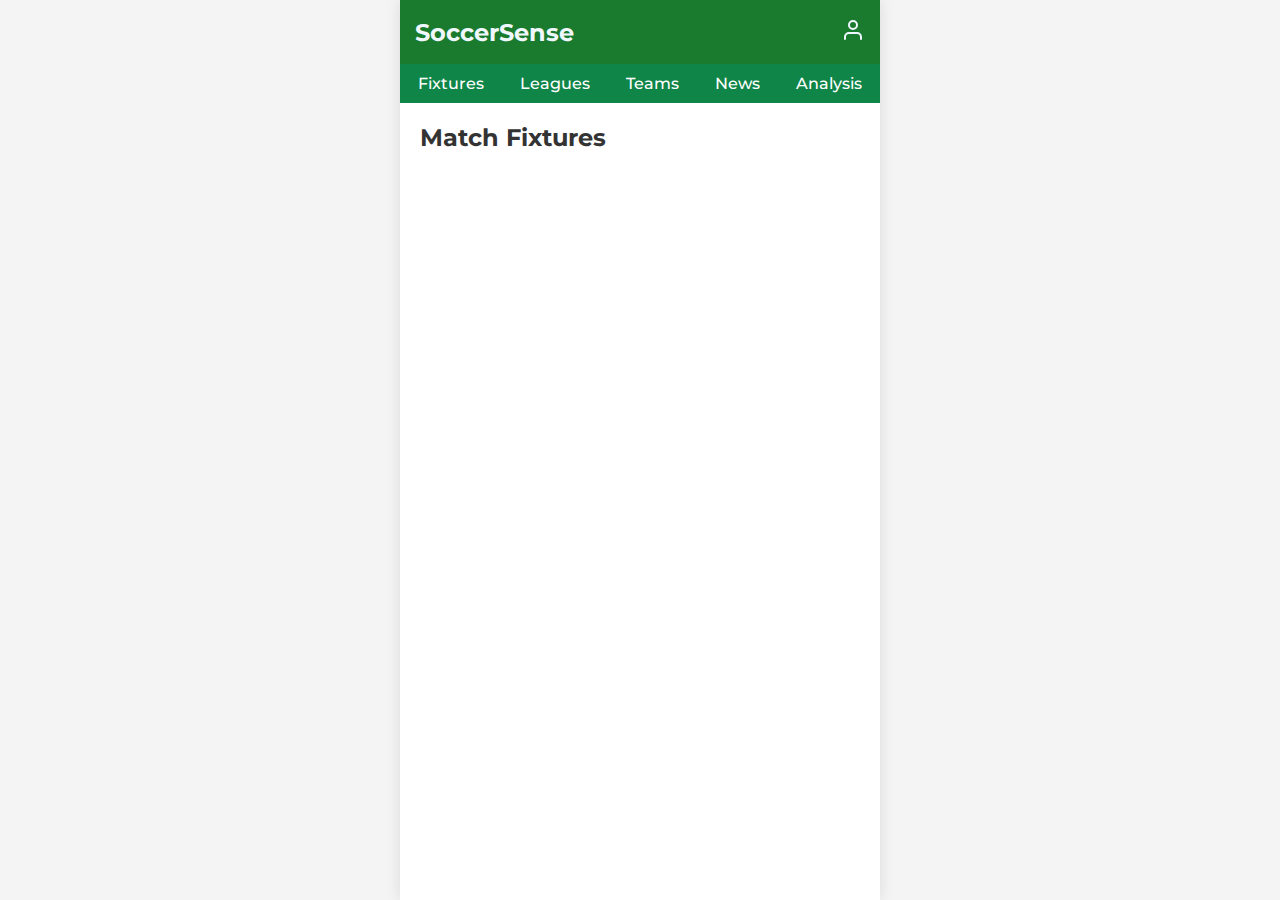
<file: index.html>
<!DOCTYPE html>
<html lang="en">
<head>
    <meta charset="UTF-8">
    <meta name="viewport" content="width=device-width, initial-scale=1.0">
    <title>SoccerSense</title>
    <link rel="stylesheet" href="styles.css">
    <link href="https://fonts.googleapis.com/css2?family=Montserrat:wght@300;400;700&display=swap" rel="stylesheet">
    <link rel="stylesheet" href="https://cdnjs.cloudflare.com/ajax/libs/font-awesome/6.0.0/css/all.min.css">
</head>
<body>
    <div class="app-container">
        <header>
            <div class="logo">SoccerSense</div>
            <div class="login-icon">
                <!-- Replace the existing login icon with this -->
                <a href="login.html" class="login-icon">
                        <svg xmlns="http://www.w3.org/2000/svg" width="24" height="24" viewBox="0 0 24 24" fill="none" stroke="currentColor" stroke-width="2" stroke-linecap="round" stroke-linejoin="round">
                        <path d="M20 21v-2a4 4 0 0 0-4-4H8a4 4 0 0 0-4 4v2"></path>
                    <circle cx="12" cy="7" r="4"></circle>
                 </svg> </a>
            </div>
        </header>

        <nav class="main-nav">
            <ul>
                <li><a href="#" onclick="loadFixtures()">Fixtures</a></li>
                <li><a href="#" onclick="loadLeagues()">Leagues</a></li>
                <li><a href="#" onclick="loadTeams()">Teams</a></li>
                <li><a href="#" onclick="loadNews()">News</a></li>
                <li><a href="#" onclick="loadAnalysis()">Analysis</a></li>
            </ul>
        </nav>

        <div class="content-container">
            <div class="swipe-container">
                <div class="swipe-content active" id="fixtures">
                    <h2>Match Fixtures</h2>
                    <!-- Fixtures content -->
                </div>
                <div class="swipe-content" id="leagues">
                    <h2>Leagues</h2>
                    <!-- Leagues content -->
                </div>
                <div class="swipe-content" id="teams">
                    <h2>Teams</h2>
                    <!-- Teams content -->
                </div>
                <div class="swipe-content" id="news">
                    <h2>Football News</h2>
                    <!-- News content -->
                </div>
                <div class="swipe-content" id="analysis">
                    <h2>Team Analysis</h2>
                    <!-- Analysis content -->
                </div>
            </div>
        </div>

        <div class="login-modal" id="loginModal">
            <div class="login-content">
                <span class="close-modal">&times;</span>
                <h2>Login to SoccerSense</h2>
                <form id="loginForm">
                    <input type="email" placeholder="Email" required>
                    <input type="password" placeholder="Password" required>
                    <button type="submit">Login</button>
                    <div class="social-login">
                        <button class="google-login">
                            <i class="fab fa-google"></i> Login with Google
                        </button>
                        <button class="facebook-login">
                            <i class="fab fa-facebook"></i> Login with Facebook
                        </button>
                    </div>
                </form>
            </div>
        </div>
    </div>

    <script src="script.js"></script>
</body>
</html>
</file>
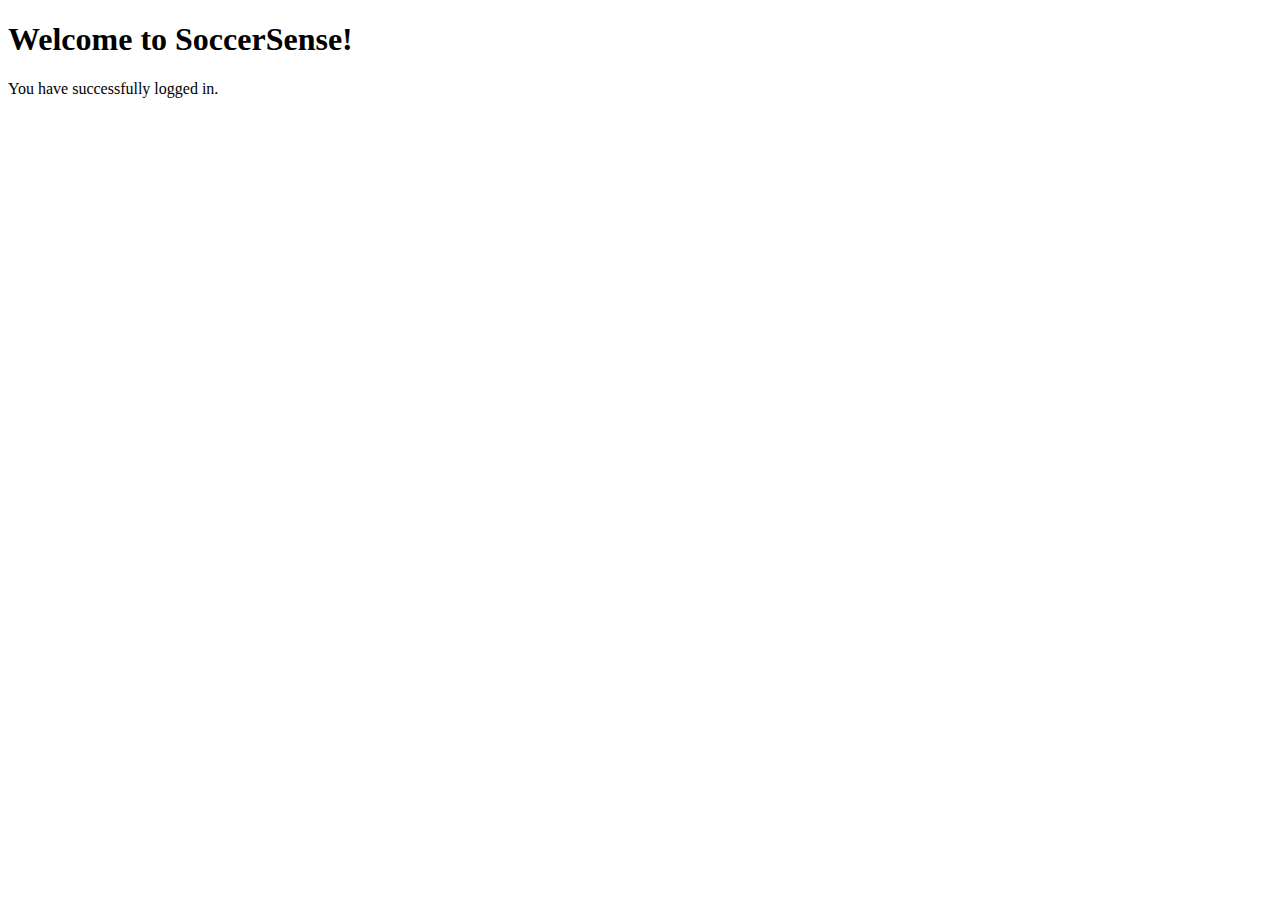
<file: dashboard.html>
<!DOCTYPE html>
<html lang="en">
<head>
    <meta charset="UTF-8">
    <meta name="viewport" content="width=device-width, initial-scale=1.0">
    <title>SoccerSense - Dashboard</title>
</head>
<body>
    <h1>Welcome to SoccerSense!</h1>
    <p>You have successfully logged in.</p>
</body>
</html>
</file>
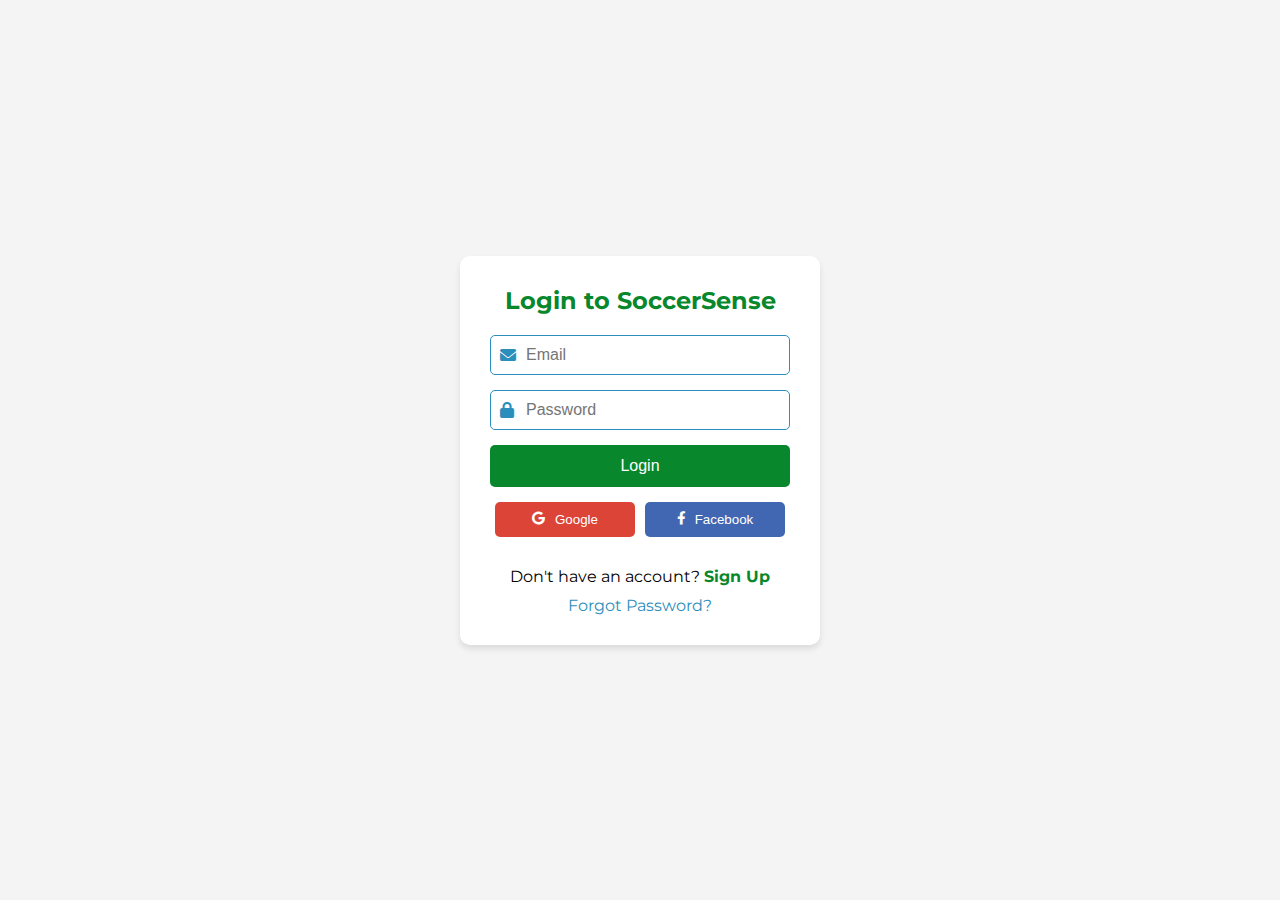
<file: login.html>
<!DOCTYPE html>
<html lang="en">
<head>
    <meta charset="UTF-8">
    <meta name="viewport" content="width=device-width, initial-scale=1.0">
    <title>SoccerSense - Login/Signup</title>
    <link href="https://fonts.googleapis.com/css2?family=Montserrat:wght@300;400;700&display=swap" rel="stylesheet">
    <link rel="stylesheet" href="https://cdnjs.cloudflare.com/ajax/libs/font-awesome/6.0.0/css/all.min.css">
    <style>
        /* Embedded CSS */
        :root {
            --primary-color: #08872c;      /* Deep Blue-Green */
            --secondary-color: #2C8EBB;    /* Bright Blue */
            --accent-color: #FFC107;       /* Vibrant Yellow */
            --text-color: #333;
            --background-color: #F4F4F4;
        }

        * {
            margin: 0;
            padding: 0;
            box-sizing: border-box;
        }

        body {
            font-family: 'Montserrat', sans-serif;
            background-color: var(--background-color);
            display: flex;
            justify-content: center;
            align-items: center;
            min-height: 100vh;
        }

        .container {
            width: 100%;
            max-width: 400px;
            padding: 20px;
        }

        .form-container {
            background-color: white;
            border-radius: 10px;
            box-shadow: 0 4px 6px rgba(0,0,0,0.1);
            overflow: hidden;
        }

        .form-wrapper {
            padding: 30px;
        }

        .form {
            display: flex;
            flex-direction: column;
        }

        .form.hidden {
            display: none;
        }

        .form h2 {
            text-align: center;
            color: var(--primary-color);
            margin-bottom: 20px;
        }

        .input-group {
            position: relative;
            margin-bottom: 15px;
        }

        .input-group i {
            position: absolute;
            left: 10px;
            top: 50%;
            transform: translateY(-50%);
            color: var(--secondary-color);
        }

        .input-group input {
            width: 100%;
            padding: 10px 10px 10px 35px;
            border: 1px solid var(--secondary-color);
            border-radius: 5px;
            font-size: 16px;
        }

        .btn {
            background-color: var(--primary-color);
            color: white;
            border: none;
            padding: 12px;
            border-radius: 5px;
            cursor: pointer;
            font-size: 16px;
            margin-bottom: 15px;
            transition: background-color 0.3s ease;
        }

        .btn:hover {
            background-color: var(--secondary-color);
        }

        .social-login {
            display: flex;
            justify-content: space-between;
            margin-bottom: 15px;
        }

        .social-btn {
            flex: 1;
            display: flex;
            align-items: center;
            justify-content: center;
            padding: 10px;
            border: none;
            border-radius: 5px;
            color: white;
            margin: 0 5px;
        }

        .social-btn i {
            margin-right: 10px;
        }

        .social-btn.google {
            background-color: #DB4437;
        }

        .social-btn.facebook {
            background-color: #4267B2;
        }

        .form-switch {
            text-align: center;
            margin-top: 15px;
        }

        .form-switch a {
            color: var(--primary-color);
            text-decoration: none;
            font-weight: bold;
        }

        .forgot-password {
            text-align: center;
            color: var(--secondary-color);
            text-decoration: none;
            margin-top: 10px;
        }

        .checkbox-group {
            display: flex;
            align-items: center;
            margin-bottom: 15px;
        }

        .checkbox-group input {
            margin-right: 10px;
        }
    </style>
</head>
<body>
    <div class="container">
        <div class="form-container">
            <div class="form-wrapper">
                <!-- Login Form -->
                <form id="login-form" class="form">
                    <h2>Login to SoccerSense</h2>
                    <div class="input-group">
                        <i class="fas fa-envelope"></i>
                        <input type="email" placeholder="Email" required>
                    </div>
                    <div class="input-group">
                        <i class="fas fa-lock"></i>
                        <input type="password" placeholder="Password" required>
                    </div>
                    <button type="submit" class="btn">Login</button>
                    
                    <div class="social-login">
                        <button type="button" class="social-btn google">
                            <i class="fab fa-google"></i> Google
                        </button>
                        <button type="button" class="social-btn facebook">
                            <i class="fab fa-facebook-f"></i> Facebook
                        </button>
                    </div>
                    
                    <p class="form-switch">
                        Don't have an account? 
                        <a href="#" id="signup-link">Sign Up</a>
                    </p>
                    <a href="#" class="forgot-password">Forgot Password?</a>
                </form>

                <!-- Signup Form -->
                <form id="signup-form" class="form hidden">
                    <h2>Create Account</h2>
                    <div class="input-group">
                        <i class="fas fa-user"></i>
                        <input type="text" placeholder="Full Name" required>
                    </div>
                    <div class="input-group">
                        <i class="fas fa-envelope"></i>
                        <input type="email" placeholder="Email" required>
                    </div>
                    <div class="input-group">
                        <i class="fas fa-lock"></i>
                        <input type="password" placeholder="Password" required>
                    </div>
                    <div class="input-group">
                        <i class="fas fa-lock"></i>
                        <input type="password" placeholder="Confirm Password" required>
                    </div>
                    <div class="checkbox-group">
                        <input type="checkbox" id="terms" required>
                        <label for="terms">I agree to the Terms and Conditions</label>
                    </div>
                    <button type="submit" class="btn">Sign Up</button>
                    
                    <p class="form-switch">
                        Already have an account? 
                        <a href="#" id="login-link">Login</a>
                    </p>
                </form>
            </div>
        </div>
    </div>

    <script>
        // Embedded JavaScript
        document.addEventListener('DOMContentLoaded', () => {
            const loginForm = document.getElementById('login-form');
            const signupForm = document.getElementById('signup-form');
            const signupLink = document.getElementById('signup-link');
            const loginLink = document.getElementById('login-link');
            const forgotPasswordLink = document.querySelector('.forgot-password');

            // Switch to Signup Form
            signupLink.addEventListener('click', (e) => {
                e.preventDefault();
                loginForm.classList.add('hidden');
                signupForm.classList.remove('hidden');
            });

            // Switch to Login Form
            loginLink.addEventListener('click', (e) => {
                e.preventDefault();
                signupForm.classList.add('hidden');
                loginForm.classList.remove('hidden');
            });

            // Login Form Submission
            loginForm.addEventListener('submit', (e) => {
                e.preventDefault();
                const email = loginForm.querySelector('input[type="email"]').value;
                const password = loginForm.querySelector('input[type="password"]').value;
                
                // Perform login validation
                if (validateLogin(email, password)) {
                    // Simulate login (replace with actual authentication)
                    console.log('Login Attempt:', email);
                    alert('Login Successful!');
                    // Redirect to main app or dashboard
                } else {
                    alert('Invalid email or password');
                }
            });

            // Signup Form Submission
            signupForm.addEventListener('submit', (e) => {
                e.preventDefault();
                const name = signupForm.querySelector('input[type="text"]').value;
                const email = signupForm.querySelector('input[type="email"]').value;
                const password = signupForm.querySelector('input[type="password"]').value;
                const confirmPassword = signupForm.querySelectorAll('input[type="password"]')[1].value;
                const termsChecked = signupForm.querySelector('#terms').checked;

                // Perform signup validation
                if (validateSignup(name, email, password, confirmPassword, termsChecked)) {
                    console.log('Signup Attempt:', email);
                    alert('Account Created Successfully!');
                    // Redirect to login or main app
                }
            });

            // Social Login Handlers
            document.querySelector('.social-btn.google').addEventListener('click', () => {
                // Implement Google OAuth login
                alert('Google Login - To be implemented');
            });

            document.querySelector('.social-btn.facebook').addEventListener('click', () => {
                // Implement Facebook OAuth login
                alert('Facebook Login - To be implemented');
            });

            // Forgot Password Handler
            forgotPasswordLink.addEventListener('click', (e) => {
                e.preventDefault();
                const email = prompt('Please enter your email address:');
                if (email) {
                    // Implement password reset logic
                    alert('Password reset instructions sent to ' + email);
                }
            });

            // Validation Functions
            function validateLogin(email, password) {
                // Basic validation
                return email.includes('@') && password.length >= 6;
            }

            function validateSignup(name, email, password, confirmPassword, termsChecked) {
                if (name.length < 2) {
                    alert('Please enter a valid name');
                    return false;
                }
                if (!email.includes('@')) {
                    alert('Please enter a valid email');
                    return false;
                }
                if (password.length < 6) {
                    alert('Password must be at least 6 characters');
                    return false;
                }
                if (password !== confirmPassword) {
                    alert('Passwords do not match');
                    return false;
                }
                if (!termsChecked) {
                    alert('Please agree to the terms and conditions');
                    return false;
                }
                return true;
            }
        });
    </script>
</body>
</html>
</file>
<file: styles.css>
:root {
    --primary-color: #1a7a2d;      /* Deep Blue-Green */
    --secondary-color: #0f8548;    /* Bright Blue */
    --accent-color: #755c11;       /* Vibrant Yellow (like football/soccer ball) */
    --text-color: #333;
    --background-color: #F4F4F4;
}

* {
    margin: 0;
    padding: 0;
    box-sizing: border-box;
}

body {
    font-family: 'Montserrat', sans-serif;
    background-color: var(--background-color);
    color: var(--text-color);
}

.app-container {
    max-width: 480px;
    margin: 0 auto;
    background-color: white;
    min-height: 100vh;
    box-shadow: 0 0 15px rgba(0,0,0,0.1);
}

header {
    display: flex;
    justify-content: space-between;
    align-items: center;
    padding: 15px;
    background-color: var(--primary-color);
    color: white;
}

.logo {
    font-size: 24px;
    font-weight: 700;
    color: aliceblue;
}

.login-icon {
    font-size: 28px;
    cursor: pointer;
    color: aliceblue;
}

.main-nav {
    background-color: var(--secondary-color);
}

.main-nav ul  {
    display: flex;
    list-style: none;
    justify-content: space-around;
    padding: 10px 0;
    
}
.main-nav ul :hover{
    color: #f8c706;
    transition: color .5s ease-in-out
    
}
.main-nav ul li a{
    color: white;
    cursor: pointer;
    font-weight: 500;
    text-decoration: none;
}

.swipe-container {
    position: relative;
    overflow: hidden;
}

.swipe-content {
    display: none;
    padding: 20px;
    transition: all 0.3s ease;
}

.swipe-content.active {
    display: block;
}

.login-modal {
    display: none;
    position: fixed;
    top: 0;
    left: 0;
    width: 100%;
    height: 100%;
    background-color: rgba(0,0,0,0.5);
    z-index: 1000;
}

.login-content {
    background-color: white;
    width: 90%;
    max-width: 400px;
    margin: 50px auto;
    padding: 20px;
    border-radius: 10px;
}

.login-content input {
    width: 100%;
    padding: 10px;
    margin: 10px 0;
    border: 1px solid var(--secondary-color);
}

.social-login {
    display: flex;
    justify-content: space-between;
    margin-top: 15px;
}

.social-login button {
    display: flex;
    align-items: center;
    padding: 10px;
    border: none;
    border-radius: 5px;
    cursor: pointer;
}

.google-login {
    background-color: #DB4437;
    color: white;
}

.facebook-login {
    background-color: #4267B2;
    color: white;
}
</file>
